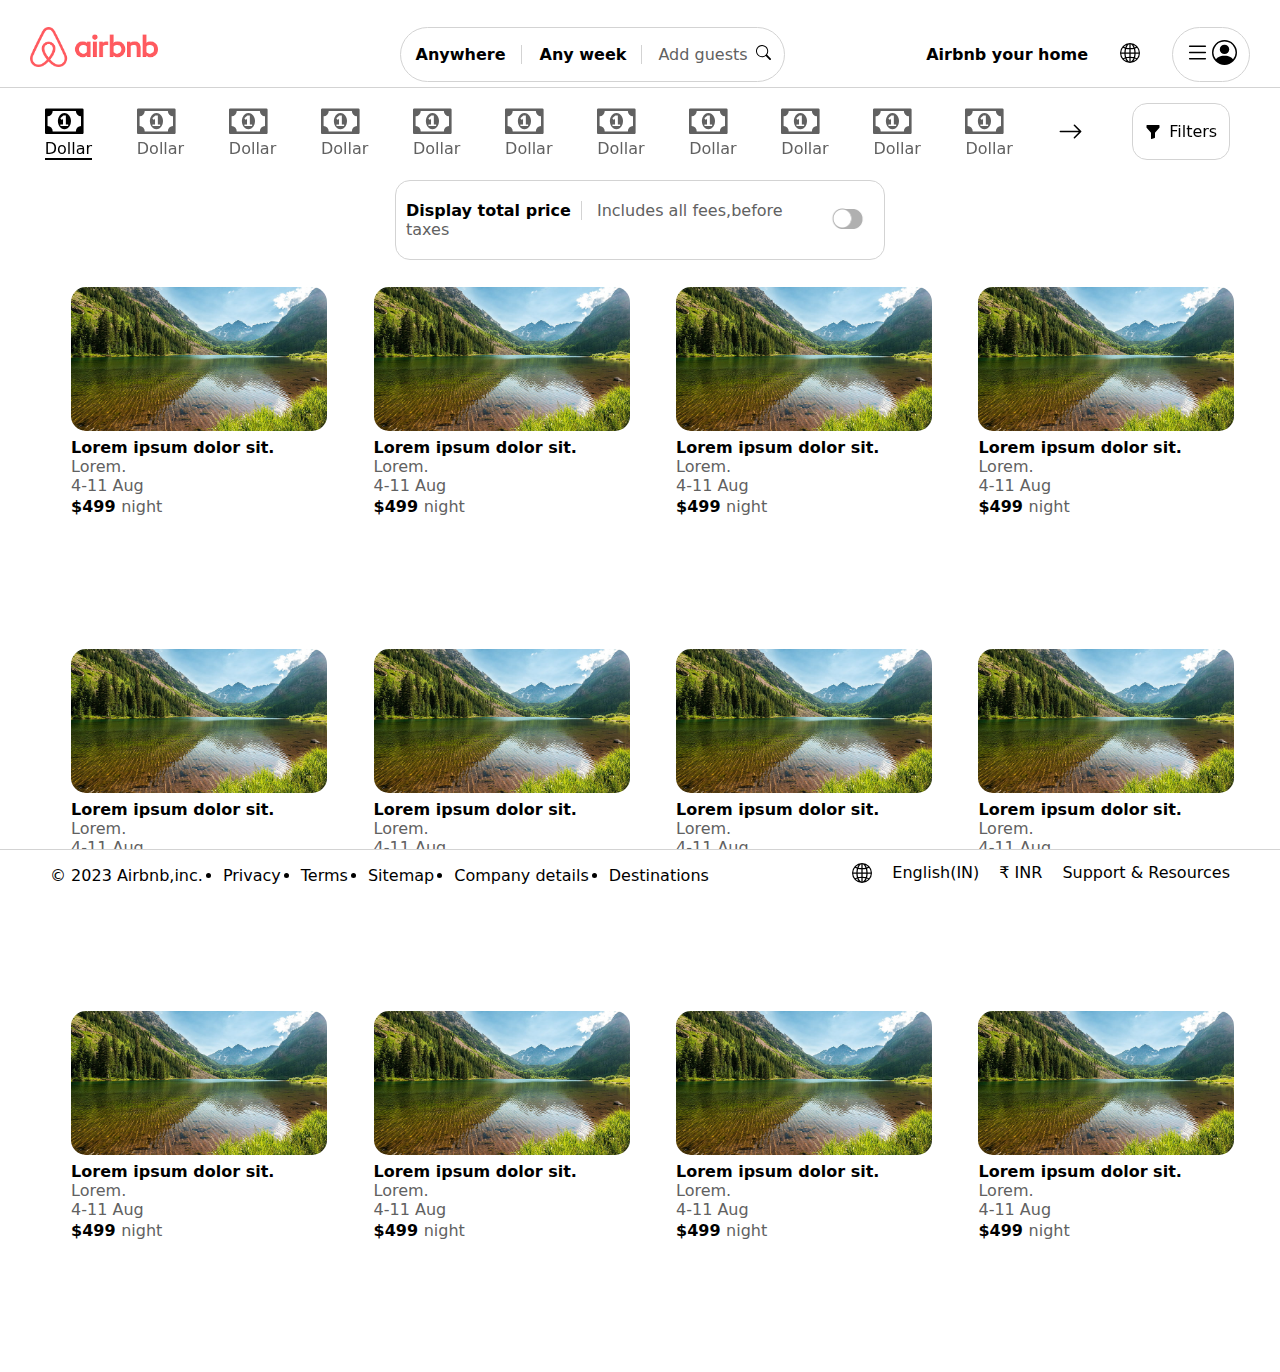
<file: clone of airbnb/clone_2.html>
<!DOCTYPE html>
<html lang="en">

<head>
    <meta charset="UTF-8">
    <meta name="viewport" content="width=device-width, initial-scale=1.0">
    <title>Airbnb- clone</title>
    <link rel="stylesheet" href="./clone_2.css">
    <link rel="stylesheet" href="https://cdnjs.cloudflare.com/ajax/libs/font-awesome/4.7.0/css/font-awesome.min.css">
</head>

<body>
    <header>
        <div class="nav-1">
            <div class="logo">
                <img src="./logo.png" alt="" class="logo-img">
            </div>
            <div class="top-search">
                <span class="search-text">Anywhere</span>
                <div class="border-line"></div>
                <span class="search-text">Any week</span>
                <div class="border-line"></div>
                <span class="search-text-light">Add guests</span>
                <span class="search-icon">
                    <svg xmlns="http://www.w3.org/2000/svg" width="15" height="15" fill="currentColor"
                        class="bi-bi-search" viewBox="0 0 16 16">
                        <path
                            d="M11.742 10.344a6.5 6.5 0 1 0-1.397 1.398h-.001c.03.04.062.078.098.115l3.85 3.85a1 1 0 0 0 1.415-1.414l-3.85-3.85a1.007 1.007 0 0 0-.115-.1zM12 6.5a5.5 5.5 0 1 1-11 0 5.5 5.5 0 0 1 11 0z" />
                    </svg>
                </span>
            </div>
            <div class="left-top-nav">
                <span class="search-text-left">Airbnb your home</span>
                <span class="globe-icon">
                    <svg xmlns="http://www.w3.org/2000/svg" width="20" height="20" fill="currentColor"
                        class="bi-bi-globe2" viewBox="0 0 16 16">
                        <path
                            d="M0 8a8 8 0 1 1 16 0A8 8 0 0 1 0 8zm7.5-6.923c-.67.204-1.335.82-1.887 1.855-.143.268-.276.56-.395.872.705.157 1.472.257 2.282.287V1.077zM4.249 3.539c.142-.384.304-.744.481-1.078a6.7 6.7 0 0 1 .597-.933A7.01 7.01 0 0 0 3.051 3.05c.362.184.763.349 1.198.49zM3.509 7.5c.036-1.07.188-2.087.436-3.008a9.124 9.124 0 0 1-1.565-.667A6.964 6.964 0 0 0 1.018 7.5h2.49zm1.4-2.741a12.344 12.344 0 0 0-.4 2.741H7.5V5.091c-.91-.03-1.783-.145-2.591-.332zM8.5 5.09V7.5h2.99a12.342 12.342 0 0 0-.399-2.741c-.808.187-1.681.301-2.591.332zM4.51 8.5c.035.987.176 1.914.399 2.741A13.612 13.612 0 0 1 7.5 10.91V8.5H4.51zm3.99 0v2.409c.91.03 1.783.145 2.591.332.223-.827.364-1.754.4-2.741H8.5zm-3.282 3.696c.12.312.252.604.395.872.552 1.035 1.218 1.65 1.887 1.855V11.91c-.81.03-1.577.13-2.282.287zm.11 2.276a6.696 6.696 0 0 1-.598-.933 8.853 8.853 0 0 1-.481-1.079 8.38 8.38 0 0 0-1.198.49 7.01 7.01 0 0 0 2.276 1.522zm-1.383-2.964A13.36 13.36 0 0 1 3.508 8.5h-2.49a6.963 6.963 0 0 0 1.362 3.675c.47-.258.995-.482 1.565-.667zm6.728 2.964a7.009 7.009 0 0 0 2.275-1.521 8.376 8.376 0 0 0-1.197-.49 8.853 8.853 0 0 1-.481 1.078 6.688 6.688 0 0 1-.597.933zM8.5 11.909v3.014c.67-.204 1.335-.82 1.887-1.855.143-.268.276-.56.395-.872A12.63 12.63 0 0 0 8.5 11.91zm3.555-.401c.57.185 1.095.409 1.565.667A6.963 6.963 0 0 0 14.982 8.5h-2.49a13.36 13.36 0 0 1-.437 3.008zM14.982 7.5a6.963 6.963 0 0 0-1.362-3.675c-.47.258-.995.482-1.565.667.248.92.4 1.938.437 3.008h2.49zM11.27 2.461c.177.334.339.694.482 1.078a8.368 8.368 0 0 0 1.196-.49 7.01 7.01 0 0 0-2.275-1.52c.218.283.418.597.597.932zm-.488 1.343a7.765 7.765 0 0 0-.395-.872C9.835 1.897 9.17 1.282 8.5 1.077V4.09c.81-.03 1.577-.13 2.282-.287z" />
                    </svg>
                </span>
                <div class="user-profile">
                    <span class="list">
                        <svg xmlns="http://www.w3.org/2000/svg" width="25" height="25" fill="currentColor"
                            class="bi bi-list" viewBox="0 0 16 16">
                            <path fill-rule="evenodd"
                                d="M2.5 12a.5.5 0 0 1 .5-.5h10a.5.5 0 0 1 0 1H3a.5.5 0 0 1-.5-.5zm0-4a.5.5 0 0 1 .5-.5h10a.5.5 0 0 1 0 1H3a.5.5 0 0 1-.5-.5zm0-4a.5.5 0 0 1 .5-.5h10a.5.5 0 0 1 0 1H3a.5.5 0 0 1-.5-.5z" />
                        </svg>
                    </span>
                    <span class="profile">
                        <svg xmlns="http://www.w3.org/2000/svg" width="25" height="25" fill="currentColor"
                            class="bi bi-person-circle" viewBox="0 0 16 16">
                            <path d="M11 6a3 3 0 1 1-6 0 3 3 0 0 1 6 0z" />
                            <path fill-rule="evenodd"
                                d="M0 8a8 8 0 1 1 16 0A8 8 0 0 1 0 8zm8-7a7 7 0 0 0-5.468 11.37C3.242 11.226 4.805 10 8 10s4.757 1.225 5.468 2.37A7 7 0 0 0 8 1z" />
                        </svg>
                    </span>
                </div>
            </div>
        </div>

        <div class="nav-2">
            <div class="place-icons">
                <i class="fa fa-money" style="font-size:36px"></i>
                <div class="place-desc">
                    Dollar
                </div>
            </div>
            <div class="place-icons-light">
                <i class="fa fa-money" style="font-size:36px"></i>
                <div class="place-desc">
                    Dollar
                </div>
            </div>
            <div class="place-icons-light">
                <i class="fa fa-money" style="font-size:36px"></i>
                <div class="place-desc">
                    Dollar
                </div>
            </div>
            <div class="place-icons-light">
                <i class="fa fa-money" style="font-size:36px"></i>
                <div class="place-desc">
                    Dollar
                </div>
            </div>
            <div class="place-icons-light">
                <i class="fa fa-money" style="font-size:36px"></i>
                <div class="place-desc">
                    Dollar
                </div>
            </div>
            <div class="place-icons-light">
                <i class="fa fa-money" style="font-size:36px"></i>
                <div class="place-desc">
                    Dollar
                </div>
            </div>
            <div class="place-icons-light">
                <i class="fa fa-money" style="font-size:36px"></i>
                <div class="place-desc">
                    Dollar
                </div>
            </div>
            <div class="place-icons-light">
                <i class="fa fa-money" style="font-size:36px"></i>
                <div class="place-desc">
                    Dollar
                </div>
            </div>
            <div class="place-icons-light">
                <i class="fa fa-money" style="font-size:36px"></i>
                <div class="place-desc">
                    Dollar
                </div>
            </div>
            <div class="place-icons-light">
                <i class="fa fa-money" style="font-size:36px"></i>
                <div class="place-desc">
                    Dollar
                </div>
            </div>
            <div class="place-icons-light">
                <i class="fa fa-money" style="font-size:36px"></i>
                <div class="place-desc">
                    Dollar
                </div>
            </div>


            <div class="right-arrow">
                <svg xmlns="http://www.w3.org/2000/svg" width="25" height="25" fill="currentColor"
                    class="bi bi-arrow-right" viewBox="0 0 16 16">
                    <path fill-rule="evenodd"
                        d="M1 8a.5.5 0 0 1 .5-.5h11.793l-3.147-3.146a.5.5 0 0 1 .708-.708l4 4a.5.5 0 0 1 0 .708l-4 4a.5.5 0 0 1-.708-.708L13.293 8.5H1.5A.5.5 0 0 1 1 8z" />
                </svg>
            </div>

            <div class="filter">
                <svg xmlns="http://www.w3.org/2000/svg" width="16" height="16" fill="currentColor"
                    class="bi bi-funnel-fill" viewBox="0 0 16 16">
                    <path
                        d="M1.5 1.5A.5.5 0 0 1 2 1h12a.5.5 0 0 1 .5.5v2a.5.5 0 0 1-.128.334L10 8.692V13.5a.5.5 0 0 1-.342.474l-3 1A.5.5 0 0 1 6 14.5V8.692L1.628 3.834A.5.5 0 0 1 1.5 3.5v-2z" />
                </svg>
                <span>Filters</span>
            </div>
        </div>
    </header>

    <main>
        <div class="search-container">
            <div class="price-desc">
                <span class="price-text">Display total price</span>
                <span class="price-text-light">Includes all fees,before taxes</span>
            </div>
            <div class="img-right">
                <img src="./lol-button.png" alt="" class="btn-img">
            </div>
        </div>

        <div class="views">
            <div class="place-box">
                <div class="place-img"><img src="./lake.jpg" alt="" class="place-img"></div>
                <div class="place-desc">
                    <div class="bold-desc">Lorem ipsum dolor sit.</div>
                    <div class="light-desc">
                        <div>Lorem.</div>
                        <div>4-11 Aug</div>
                    </div>
                    <div class="stay-price">
                        <div class="bold-desc">$499 <span class="light-desc">night</span></div>
                    </div>
                </div>
            </div>
            <div class="place-box">
                <div class="place-img"><img src="./lake.jpg" alt="" class="place-img"></div>
                <div class="place-desc">
                    <div class="bold-desc">Lorem ipsum dolor sit.</div>
                    <div class="light-desc">
                        <div>Lorem.</div>
                        <div>4-11 Aug</div>
                    </div>
                    <div class="stay-price">
                        <div class="bold-desc">$499 <span class="light-desc">night</span></div>
                    </div>
                </div>
            </div>
            <div class="place-box">
                <div class="place-img"><img src="./lake.jpg" alt="" class="place-img"></div>
                <div class="place-desc">
                    <div class="bold-desc">Lorem ipsum dolor sit.</div>
                    <div class="light-desc">
                        <div>Lorem.</div>
                        <div>4-11 Aug</div>
                    </div>
                    <div class="stay-price">
                        <div class="bold-desc">$499 <span class="light-desc">night</span></div>
                    </div>
                </div>
            </div>
            <div class="place-box">
                <div class="place-img"><img src="./lake.jpg" alt="" class="place-img"></div>
                <div class="place-desc">
                    <div class="bold-desc">Lorem ipsum dolor sit.</div>
                    <div class="light-desc">
                        <div>Lorem.</div>
                        <div>4-11 Aug</div>
                    </div>
                    <div class="stay-price">
                        <div class="bold-desc">$499 <span class="light-desc">night</span></div>
                    </div>
                </div>
            </div>
            <div class="place-box">
                <div class="place-img"><img src="./lake.jpg" alt="" class="place-img"></div>
                <div class="place-desc">
                    <div class="bold-desc">Lorem ipsum dolor sit.</div>
                    <div class="light-desc">
                        <div>Lorem.</div>
                        <div>4-11 Aug</div>
                    </div>
                    <div class="stay-price">
                        <div class="bold-desc">$499 <span class="light-desc">night</span></div>
                    </div>
                </div>
            </div>
            <div class="place-box">
                <div class="place-img"><img src="./lake.jpg" alt="" class="place-img"></div>
                <div class="place-desc">
                    <div class="bold-desc">Lorem ipsum dolor sit.</div>
                    <div class="light-desc">
                        <div>Lorem.</div>
                        <div>4-11 Aug</div>
                    </div>
                    <div class="stay-price">
                        <div class="bold-desc">$499 <span class="light-desc">night</span></div>
                    </div>
                </div>
            </div>
            <div class="place-box">
                <div class="place-img"><img src="./lake.jpg" alt="" class="place-img"></div>
                <div class="place-desc">
                    <div class="bold-desc">Lorem ipsum dolor sit.</div>
                    <div class="light-desc">
                        <div>Lorem.</div>
                        <div>4-11 Aug</div>
                    </div>
                    <div class="stay-price">
                        <div class="bold-desc">$499 <span class="light-desc">night</span></div>
                    </div>
                </div>
            </div>
            <div class="place-box">
                <div class="place-img"><img src="./lake.jpg" alt="" class="place-img"></div>
                <div class="place-desc">
                    <div class="bold-desc">Lorem ipsum dolor sit.</div>
                    <div class="light-desc">
                        <div>Lorem.</div>
                        <div>4-11 Aug</div>
                    </div>
                    <div class="stay-price">
                        <div class="bold-desc">$499 <span class="light-desc">night</span></div>
                    </div>
                </div>
            </div>
            <div class="place-box">
                <div class="place-img"><img src="./lake.jpg" alt="" class="place-img"></div>
                <div class="place-desc">
                    <div class="bold-desc">Lorem ipsum dolor sit.</div>
                    <div class="light-desc">
                        <div>Lorem.</div>
                        <div>4-11 Aug</div>
                    </div>
                    <div class="stay-price">
                        <div class="bold-desc">$499 <span class="light-desc">night</span></div>
                    </div>
                </div>
            </div>
            <div class="place-box">
                <div class="place-img"><img src="./lake.jpg" alt="" class="place-img"></div>
                <div class="place-desc">
                    <div class="bold-desc">Lorem ipsum dolor sit.</div>
                    <div class="light-desc">
                        <div>Lorem.</div>
                        <div>4-11 Aug</div>
                    </div>
                    <div class="stay-price">
                        <div class="bold-desc">$499 <span class="light-desc">night</span></div>
                    </div>
                </div>
            </div>
            <div class="place-box">
                <div class="place-img"><img src="./lake.jpg" alt="" class="place-img"></div>
                <div class="place-desc">
                    <div class="bold-desc">Lorem ipsum dolor sit.</div>
                    <div class="light-desc">
                        <div>Lorem.</div>
                        <div>4-11 Aug</div>
                    </div>
                    <div class="stay-price">
                        <div class="bold-desc">$499 <span class="light-desc">night</span></div>
                    </div>
                </div>
            </div>
            <div class="place-box">
                <div class="place-img"><img src="./lake.jpg" alt="" class="place-img"></div>
                <div class="place-desc">
                    <div class="bold-desc">Lorem ipsum dolor sit.</div>
                    <div class="light-desc">
                        <div>Lorem.</div>
                        <div>4-11 Aug</div>
                    </div>
                    <div class="stay-price">
                        <div class="bold-desc">$499 <span class="light-desc">night</span></div>
                    </div>
                </div>
            </div>
        </div>
    </main>

    <footer>
        <div class="main-footer">
            <div class="long-footer-left">
                <div class="copyright">&copy; 2023 Airbnb,inc.</div>
                <ul class="items">
                    <li>Privacy</li>
                    <li>Terms</li>
                    <li>Sitemap</li>
                    <li>Company details</li>
                    <li>Destinations</li>
                </ul>
            </div>

            <div class="long-footer-right">
                <div class="globe-2">
                    <svg xmlns="http://www.w3.org/2000/svg" width="20" height="20" fill="currentColor"
                        class="bi-bi-globe2" viewBox="0 0 16 16">
                        <path
                            d="M0 8a8 8 0 1 1 16 0A8 8 0 0 1 0 8zm7.5-6.923c-.67.204-1.335.82-1.887 1.855-.143.268-.276.56-.395.872.705.157 1.472.257 2.282.287V1.077zM4.249 3.539c.142-.384.304-.744.481-1.078a6.7 6.7 0 0 1 .597-.933A7.01 7.01 0 0 0 3.051 3.05c.362.184.763.349 1.198.49zM3.509 7.5c.036-1.07.188-2.087.436-3.008a9.124 9.124 0 0 1-1.565-.667A6.964 6.964 0 0 0 1.018 7.5h2.49zm1.4-2.741a12.344 12.344 0 0 0-.4 2.741H7.5V5.091c-.91-.03-1.783-.145-2.591-.332zM8.5 5.09V7.5h2.99a12.342 12.342 0 0 0-.399-2.741c-.808.187-1.681.301-2.591.332zM4.51 8.5c.035.987.176 1.914.399 2.741A13.612 13.612 0 0 1 7.5 10.91V8.5H4.51zm3.99 0v2.409c.91.03 1.783.145 2.591.332.223-.827.364-1.754.4-2.741H8.5zm-3.282 3.696c.12.312.252.604.395.872.552 1.035 1.218 1.65 1.887 1.855V11.91c-.81.03-1.577.13-2.282.287zm.11 2.276a6.696 6.696 0 0 1-.598-.933 8.853 8.853 0 0 1-.481-1.079 8.38 8.38 0 0 0-1.198.49 7.01 7.01 0 0 0 2.276 1.522zm-1.383-2.964A13.36 13.36 0 0 1 3.508 8.5h-2.49a6.963 6.963 0 0 0 1.362 3.675c.47-.258.995-.482 1.565-.667zm6.728 2.964a7.009 7.009 0 0 0 2.275-1.521 8.376 8.376 0 0 0-1.197-.49 8.853 8.853 0 0 1-.481 1.078 6.688 6.688 0 0 1-.597.933zM8.5 11.909v3.014c.67-.204 1.335-.82 1.887-1.855.143-.268.276-.56.395-.872A12.63 12.63 0 0 0 8.5 11.91zm3.555-.401c.57.185 1.095.409 1.565.667A6.963 6.963 0 0 0 14.982 8.5h-2.49a13.36 13.36 0 0 1-.437 3.008zM14.982 7.5a6.963 6.963 0 0 0-1.362-3.675c-.47.258-.995.482-1.565.667.248.92.4 1.938.437 3.008h2.49zM11.27 2.461c.177.334.339.694.482 1.078a8.368 8.368 0 0 0 1.196-.49 7.01 7.01 0 0 0-2.275-1.52c.218.283.418.597.597.932zm-.488 1.343a7.765 7.765 0 0 0-.395-.872C9.835 1.897 9.17 1.282 8.5 1.077V4.09c.81-.03 1.577-.13 2.282-.287z" />
                    </svg>
                </div>
                <div class="eng">English(IN)</div>
                <div class="inr">&#8377; INR</div>
                <div class="support">Support & Resources</div>
            </div>
        </div>
    </footer>
</body>

</html>
</file>
<file: clone of airbnb/clone_2.css>
* {
    margin: 0;
    padding: 0;
    font-family: system-ui, -apple-system, BlinkMacSystemFont, 'Segoe UI', Roboto, Oxygen, Ubuntu, Cantarell, 'Open Sans', 'Helvetica Neue', sans-serif;
}

header {
    position: sticky;
    top: 0;
    background-color: white;
}

.nav-1 {
    background-color: white;
    display: flex;
    justify-content: space-between;
    margin: 0 30px;
    position: -webkit-sticky;
    position: sticky;
    top: 3%;
    margin-bottom: 2.5%;
}

.logo-img {
    width: 10dvw;
    height: auto;
    cursor: pointer;
}

.top-search {
    border: 1px solid lightgray;
    /* box-shadow: inset -25px 48px #f9e7d */
    border-radius: 30px;
    padding: 13px;
    display: flex;
    align-items: center;
    gap: .5em;
    margin-left: 100px;
}

.search-text {
    font-size: 1rem;
    font-weight: 600;
    cursor: pointer;
    margin-left: 2px;
    border-right: 1px solid lightgray;
    padding-right: 15px;
}

.search-text-light {
    font-size: 1rem;
    font-weight: lighter;
    color: rgb(97, 97, 97);
    cursor: pointer;
}

.left-top-nav {
    display: flex;
    /* justify-content: space-between; */
    gap: 2em;
    align-items: center;
}

.search-text-left {
    font-size: 1rem;
    font-weight: 600;
    cursor: pointer;
}

.globe-icon {
    cursor: pointer;
}

.user-profile {
    border: 1px solid lightgray;
    border-radius: 30px;
    padding: 12px;
    display: flex;
    gap: 2px;
    justify-content: center;
    cursor: pointer;
}

.nav-2 {
    display: flex;
    justify-content: space-evenly;
    width: 100%;
    position: -webkit-sticky;
    position: sticky;
    top: 10%;
    border-top: 1px solid lightgray;
    padding-top: 15px;
    overflow: hidden;
}

.place-icons {
    cursor: pointer;
    border-bottom: 2px solid black;
}

.place-icons-light {
    font-weight: lighter;
    color: rgb(97, 97, 97);
    cursor: pointer;
}

.right-arrow {
    display: flex;
    align-items: center;
    cursor: pointer;
}

.filter {
    border: 1px solid lightgray;
    border-radius: 15px;
    display: flex;
    align-items: center;
    padding: 12px;
    margin: 0 5px;
    gap: 0.5em;
    cursor: pointer;
}

.search-container {
    display: flex;
    margin: 20px auto;
    justify-content: space-between;
    border: 1px solid lightgray;
    border-radius: 15px;
    width: 35dvw;
    padding: 20px;
    align-items: center;
}

.price-desc {

    margin-left: -10px;
}

.price-desc .price-text {
    font-size: 1rem;
    font-weight: 600;
    border-right: 1px solid lightgray;
    padding-right: 10px;
}

.price-desc .price-text-light {
    font-size: 1rem;
    font-weight: lighter;
    color: rgb(97, 97, 97);
    padding-left: 10px;
}

.btn-img {
    width: 3dvw;
    cursor: pointer;
}

.views {
    display: flex;
    flex-wrap: wrap;
    margin-left: 2%;
    margin-top: 2%;
    justify-content: space-evenly;
}

.place-box {
    border: 1px solid white;
    border-radius: 14px;
    width: 20dvw;
    height: 40dvh;
    cursor: pointer;
}

.place-img {
    width: 100%;
    border-radius: 15px;
}

.place-desc {
    margin-top: 1%;
}

.bold-desc {
    font-size: 1rem;
    font-weight: 600;
}

.light-desc {
    font-size: 1rem;
    font-weight: lighter;
    color: rgb(97, 97, 97);
}

.stay-price {
    margin-top: 1%;
}

footer {
    position: fixed;
    bottom: 0;
    /* display: flex; */
    width: 100%;
    overflow: hidden;
    background-color: white;
}

.main-footer {
    display: flex;
    justify-content: space-between;
    align-items: center;
    /* width: 90%; */
    height: 50px;
    border-top: 1px solid lightgray;
    position: -webkit-sticky;
    position: sticky;
    bottom: 0px;
}

.long-footer-left {
    display: flex;
    gap: 20px;
    margin-left: 50px;
    cursor: pointer;
}

.items {
    display: flex;
    gap: 20px;
    font-weight: 300;
}

.long-footer-right {
    display: flex;
    gap: 20px;
    margin-right: 50px;
    cursor: pointer;
}
</file>
